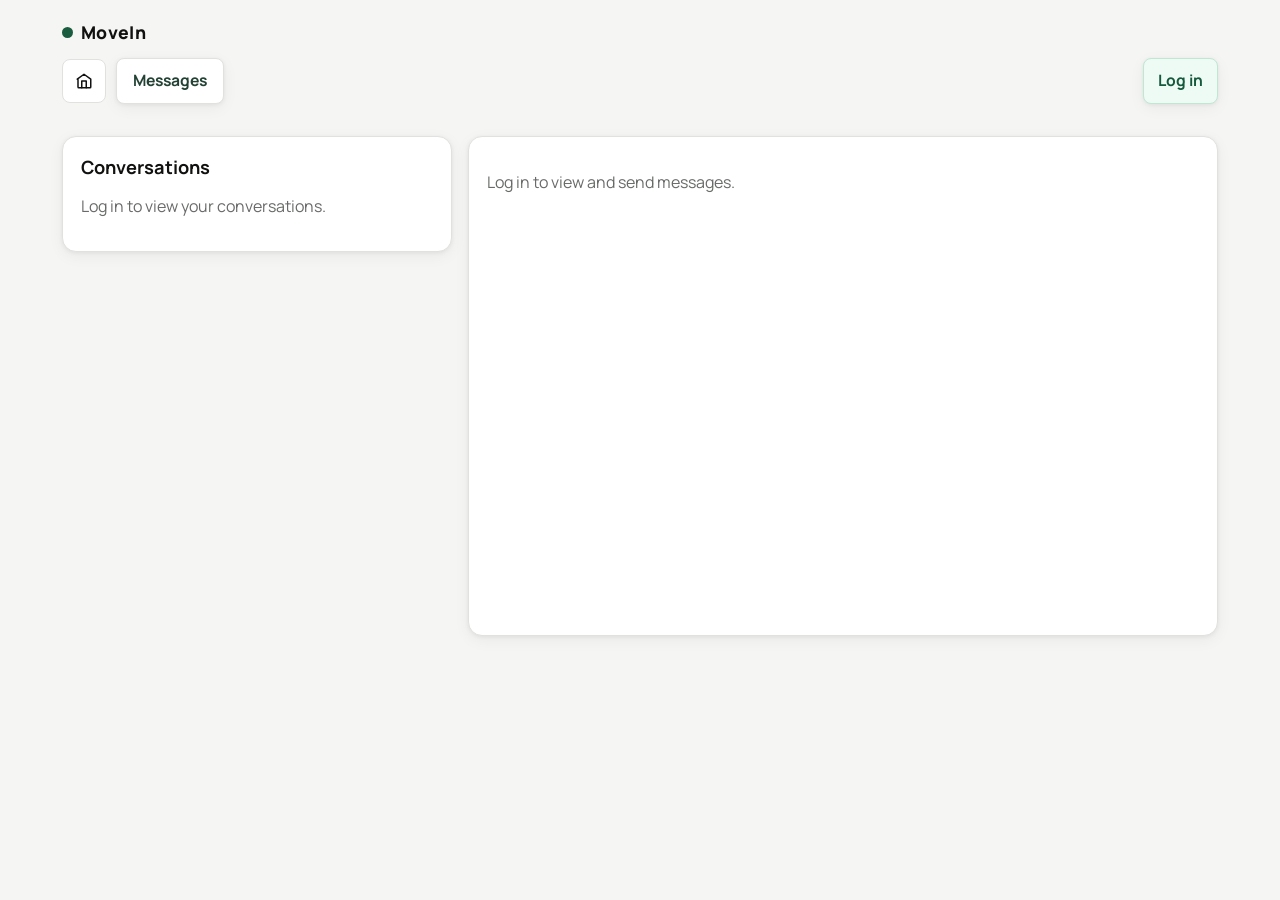
<file: messages.html>
<!doctype html>
<html lang="en">
<head>
	<meta charset="UTF-8">
	<meta name="viewport" content="width=device-width, initial-scale=1.0">
	<title>MoveIn Messages</title>
	<link rel="preconnect" href="https://fonts.googleapis.com">
	<link rel="preconnect" href="https://fonts.gstatic.com" crossorigin>
	<link href="https://fonts.googleapis.com/css2?family=Manrope:wght@400;500;600;700;800&family=Fraunces:opsz,wght@9..144,500;9..144,700&display=swap" rel="stylesheet">
	<link rel="stylesheet" href="styles.css">
</head>
<body>
	<div class="bg-shape bg-shape-1"></div>
	<div class="bg-shape bg-shape-2"></div>

	<header class="topbar">
		<a class="brand" href="index.html">
			<span class="brand-dot"></span>
			MoveIn
		</a>
		<div class="topbar-actions">
			<a class="home-btn" href="index.html" title="Home"><svg width="18" height="18" viewBox="0 0 24 24" fill="none" stroke="currentColor" stroke-width="2" stroke-linecap="round" stroke-linejoin="round"><path d="M3 9.5L12 3l9 6.5V20a1 1 0 0 1-1 1H5a1 1 0 0 1-1-1V9.5z"/><polyline points="9 21 9 12 15 12 15 21"/></svg></a>
			<a class="message-center-button" href="messages.html">Messages</a>
		</div>
	</header>

	<main class="shell">
		<section class="messages-layout" style="margin-top: 16px;">
			<article class="panel-card threads-column">
				<div class="threads-head">
					<h3>Conversations</h3>
					<button id="clearChats" class="btn ghost small-btn" type="button">Clear all</button>
				</div>
				<p id="messagesEmpty" class="message-empty">No messages yet. Start chatting from a listing.</p>
				<ul id="threadList" class="thread-list"></ul>
			</article>

			<article class="panel-card chat-column" id="chatColumn">
				<p class="message-empty" id="chatPlaceholder">Select a conversation to read and reply.</p>
				<div id="inlineChat" hidden>
					<div class="inline-chat-head">
						<div class="inline-chat-meta">
							<strong id="inlineChatTitle"></strong>
							<div id="inlineChatFacts" class="chat-facts"></div>
						</div>
						<a id="inlineChatLink" class="btn ghost small-btn" href="#">Go to listing</a>
					</div>
					<div id="inlineChatContact" class="chat-contact-card" hidden></div>
					<ul class="chat-log" id="inlineChatLog"></ul>
					<form id="inlineChatForm" class="inline-form">
						<input id="inlineChatInput" type="text" placeholder="Write a message..." required>
						<button class="btn primary" type="submit">Send</button>
					</form>
				</div>
			</article>
		</section>
	</main>

	<script src="auth.js"></script>
	<script src="messages.js"></script>
</body>
</html>
</file>
<file: styles.css>
:root {
  --bg: #f5f5f3;
  --panel: #ffffff;
  --text: #111110;
  --muted: #686b68;
  --line: #e1e1de;
  --accent: #1a5c3e;
  --accent-soft: #eef2ef;
  --shadow: 0 1px 4px rgba(0, 0, 0, 0.06), 0 4px 16px rgba(0, 0, 0, 0.05);
  --radius-lg: 14px;
  --radius-md: 8px;
}

* {
  box-sizing: border-box;
}

/* Home button — always first in topbar-actions */
.home-btn {
  border: 1px solid var(--line);
  background: #fff;
  color: var(--text);
  border-radius: 8px;
  min-height: 44px;
  width: 44px;
  padding: 0;
  display: inline-flex;
  align-items: center;
  justify-content: center;
  cursor: pointer;
  box-shadow: none;
  text-decoration: none;
  flex-shrink: 0;
  transition: background 0.15s, color 0.15s;
}

.home-btn:hover {
  background: #f4f4f2;
  color: var(--accent);
}

[hidden] {
  display: none !important;
}

body {
  margin: 0;
  background: var(--bg);
  color: var(--text);
  font-family: "Manrope", sans-serif;
  position: relative;
  min-height: 100vh;
}

.bg-shape {
  display: none;
}

.bg-shape-1 {
  display: none;
}

.bg-shape-2 {
  display: none;
}

.topbar {
  max-width: 1200px;
  margin: 0 auto;
  padding: 20px 22px 4px;
  display: flex;
  flex-direction: column;
  align-items: flex-start;
  gap: 14px;
}

.topbar-actions {
  display: flex;
  align-items: center;
  gap: 10px;
  width: 100%;
  flex-wrap: nowrap;
}

.topbar-actions .login-btn,
.topbar-actions .logout-btn,
.topbar-actions .message-center-button,
.topbar-actions .post-listing-button,
.topbar-actions .profile-btn {
  white-space: nowrap;
}

.brand {
  color: var(--text);
  text-decoration: none;
  font-weight: 800;
  letter-spacing: 0.3px;
  font-size: 1.1rem;
  display: inline-flex;
  align-items: center;
  gap: 8px;
}

.brand-dot {
  width: 11px;
  height: 11px;
  border-radius: 50%;
  background: var(--accent);
}

.role-switch {
  background: var(--panel);
  border: 1px solid var(--line);
  border-radius: 999px;
  padding: 4px;
  box-shadow: var(--shadow);
}

.pill {
  border: 0;
  border-radius: 999px;
  background: transparent;
  padding: 10px 14px;
  font-weight: 600;
  color: var(--muted);
  cursor: pointer;
}

.pill.is-active {
  background: var(--text);
  color: #fff;
}

.login-btn,
.logout-btn,
.profile-btn,
.message-center-button,
.post-listing-button {
  border: 1px solid var(--line);
  background: #fff;
  color: var(--text);
  border-radius: var(--radius-md);
  min-height: 46px;
  padding: 10px 16px;
  font-weight: 700;
  font-size: 0.98rem;
  line-height: 1;
  display: inline-flex;
  align-items: center;
  justify-content: center;
  gap: 8px;
  cursor: pointer;
  box-shadow: var(--shadow);
  text-decoration: none;
}

.login-btn {
  background: #fff;
  border-color: var(--line);
  color: var(--text);
  margin-left: auto;
}

.login-btn:hover,
.login-btn:focus-visible,
.login-btn:active {
  background: #f4f4f2;
  border-color: #ccc;
  color: var(--text);
}

.logout-btn {
  background: #fff;
  border-color: var(--line);
  color: #7a2222;
  margin-left: auto;
}

.logout-btn:hover,
.logout-btn:focus-visible,
.logout-btn:active {
  background: #fdeaea;
  border-color: #f5c2c2;
  color: #8b2020;
}

.profile-btn {
  background: #fff;
  border-color: var(--line);
  color: var(--text);
}

.profile-btn:hover,
.profile-btn:focus-visible,
.profile-btn:active {
  background: #f4f4f2;
  border-color: #ccc;
  color: var(--text);
}

.post-listing-button:hover {
  background: var(--accent-soft);
  border-color: #bde8d4;
}

.post-listing-menu {
  position: relative;
}

.post-listing-menu > summary {
  list-style: none;
}

.post-listing-menu > summary::-webkit-details-marker {
  display: none;
}

.post-listing-menu-list {
  position: absolute;
  right: 0;
  top: calc(100% + 8px);
  min-width: 180px;
  border: 1px solid var(--line);
  border-radius: 8px;
  background: #fff;
  box-shadow: var(--shadow);
  padding: 6px;
  display: grid;
  gap: 4px;
  z-index: 20;
}

.post-listing-menu-item {
  display: block;
  border-radius: 5px;
  padding: 9px 10px;
  color: var(--text);
  font-size: 0.86rem;
  font-weight: 600;
  text-decoration: none;
}

.post-listing-menu-item:hover {
  background: #f4f4f2;
}

.topbar-user {
  font-size: 0.86rem;
  font-weight: 700;
  color: var(--muted);
  padding: 0 4px;
  white-space: nowrap;
}

/* ── Auth modal ─────────────────────────────────────────────────────────── */
.auth-modal {
  position: fixed;
  inset: 0;
  z-index: 1000;
  display: flex;
  align-items: center;
  justify-content: center;
}

.auth-modal[hidden] {
  display: none;
}

.auth-backdrop {
  position: absolute;
  inset: 0;
  background: rgba(10, 20, 14, 0.5);
  backdrop-filter: blur(2px);
}

.auth-dialog {
  position: relative;
  background: #fff;
  border-radius: var(--radius-lg);
  box-shadow: 0 24px 60px rgba(14, 30, 20, 0.18);
  padding: 32px 28px 28px;
  width: min(460px, calc(100vw - 32px));
  max-height: calc(100vh - 32px);
  overflow-y: auto;
  display: flex;
  flex-direction: column;
  gap: 16px;
}

.profile-dialog {
  width: min(560px, calc(100vw - 32px));
}

.auth-view {
  display: flex;
  flex-direction: column;
  gap: 12px;
}

.profile-view {
  gap: 12px;
}

.auth-view[hidden] {
  display: none;
}

#loginForm,
#signupForm {
  display: grid;
  gap: 12px;
}

#profileForm {
  display: grid;
  gap: 10px;
}

.auth-title {
  margin: 0;
  font-family: "Fraunces", serif;
  font-size: 1.5rem;
}

.auth-hint {
  margin: 0;
  font-size: 0.84rem;
  color: var(--muted);
  background: #f4f4f2;
  border-radius: 6px;
  padding: 8px 12px;
}

.auth-label {
  font-size: 0.82rem;
  font-weight: 600;
  color: var(--muted);
  display: flex;
  flex-direction: column;
  gap: 6px;
}

.auth-input {
  width: 100%;
  border: 1px solid var(--line);
  border-radius: 12px;
  padding: 11px 12px;
  font: inherit;
  font-size: 0.95rem;
  background: #fff;
  color: var(--text);
}

.auth-input[type="file"] {
  padding: 9px 12px;
  background: #fbfdfb;
}

.auth-input[type="file"]::file-selector-button {
  border: 1px solid #bde8d4;
  background: var(--accent-soft);
  color: #11543b;
  border-radius: 999px;
  padding: 7px 12px;
  margin-right: 12px;
  font: inherit;
  font-weight: 700;
  cursor: pointer;
}

.auth-input:focus {
  outline: 2px solid rgba(26, 92, 62, 0.2);
  border-color: #7aaa92;
}

.auth-input.is-invalid {
  border-color: #d88a8a;
  background: #fff6f6;
  box-shadow: inset 0 0 0 1px rgba(216, 138, 138, 0.18);
}

.auth-input.is-invalid:focus {
  outline-color: #e0a0a0;
  border-color: #cc7676;
}

.auth-error {
  margin: 0;
  color: #8b2020;
  font-size: 0.84rem;
  font-weight: 600;
}

.auth-submit {
  align-self: stretch;
  padding: 12px;
  font-size: 1rem;
  margin-top: 2px;
}

.profile-actions {
  display: flex;
  gap: 10px;
  align-items: center;
  justify-content: flex-end;
  padding-top: 2px;
}

.profile-actions .auth-submit {
  margin-top: 0;
}

.profile-cancel {
  background: #fff;
  color: #4f6158;
}

.profile-cancel:hover,
.profile-cancel:focus-visible,
.profile-cancel:active {
  background: #f5f7f5;
  color: #324239;
}

.profile-delete-button {
  align-self: flex-end;
  border: 0;
  background: transparent;
  color: #9a6a6a;
  font-size: 0.8rem;
  font-weight: 600;
  padding: 2px 0 0;
  cursor: pointer;
  opacity: 0.92;
}

.profile-delete-button:hover,
.profile-delete-button:focus-visible {
  color: #885a5a;
  text-decoration: underline;
}

.auth-signup {
  align-self: stretch;
  padding: 12px;
  font-size: 1rem;
}

.auth-role-grid {
  display: grid;
  gap: 10px;
}

.auth-role-option {
  border: 1.5px solid var(--line);
  border-radius: 10px;
  background: #fff;
  padding: 14px 16px;
  text-align: left;
  display: grid;
  gap: 5px;
  cursor: pointer;
  color: var(--text);
  box-shadow: none;
}

.auth-role-option.is-active {
  background: #fff;
  border-color: var(--accent);
  box-shadow: 0 0 0 2px rgba(26, 92, 62, 0.12);
  transform: none;
}

.auth-role-label {
  font-size: 1rem;
  font-weight: 700;
  color: #203229;
}

.auth-role-copy {
  font-size: 0.84rem;
  line-height: 1.35;
  color: #43554a;
  font-weight: 600;
}

.auth-signup-panel {
  display: block;
}

.auth-coming-soon {
  margin: 0;
  color: #766e2f;
  font-size: 0.84rem;
  font-weight: 600;
  background: #fbf8e8;
  border: 1px solid #ece0ab;
  border-radius: 10px;
  padding: 8px 12px;
}

.auth-back-to-login {
  align-self: stretch;
  padding: 12px;
  font-size: 1rem;
}

.profile-summary {
  display: flex;
  align-items: center;
  gap: 14px;
  padding: 14px;
  margin-bottom: 2px;
  border: 1px solid var(--line);
  border-radius: 10px;
  background: #fff;
}

.profile-avatar {
  width: 72px;
  height: 72px;
  border-radius: 18px;
  object-fit: cover;
  border: 1px solid #d8e4dc;
  background: #fff;
  flex-shrink: 0;
}

.profile-summary-copy {
  display: grid;
  gap: 3px;
}

.profile-summary-name {
  margin: 0;
  font-weight: 800;
  color: var(--text);
}

.profile-summary-meta {
  margin: 0;
  color: var(--muted);
  font-size: 0.84rem;
  line-height: 1.35;
}

.profile-page-card {
  width: min(720px, 100%);
  margin: 8px auto 0;
  display: grid;
  gap: 12px;
}

.profile-page-title {
  margin: 0;
  font-family: "Fraunces", serif;
  font-size: clamp(1.8rem, 2.4vw, 2.2rem);
  line-height: 1.1;
}

.profile-page-form {
  display: grid;
  gap: 10px;
}

.profile-page-form.is-readonly .auth-input:disabled,
.profile-page-form.is-readonly .auth-input[disabled] {
  color: #2f3430;
  -webkit-text-fill-color: #2f3430;
  background: #f2f4f2;
  border-color: #d3dad5;
  opacity: 1;
}

.profile-page-actions {
  margin-top: 2px;
}

.auth-close {
  position: absolute;
  top: 12px;
  right: 14px;
  border: 0;
  background: transparent;
  font-size: 1rem;
  color: var(--muted);
  cursor: pointer;
  padding: 4px 6px;
  border-radius: 8px;
}

.auth-close:hover {
  background: var(--accent-soft);
  color: var(--text);
}

body.modal-open {
  overflow: hidden;
}

.message-center-button {
  color: #234235;
  border-radius: var(--radius-md);
}

.message-count {
  min-width: 20px;
  height: 20px;
  border-radius: 999px;
  display: inline-flex;
  align-items: center;
  justify-content: center;
  background: #e6e6e3;
  color: var(--text);
  font-size: 0.72rem;
  padding: 0 5px;
}

.shell {
  max-width: 1200px;
  margin: 0 auto;
  padding: 12px 22px 40px;
}

.hero {
  background: var(--panel);
  border: 1px solid var(--line);
  border-radius: var(--radius-md);
  box-shadow: var(--shadow);
  padding: 18px;
  animation: rise 0.5s ease;
}

.kicker {
  margin: 0;
  color: var(--muted);
  font-size: 0.75rem;
  font-weight: 700;
  letter-spacing: 0.14em;
  text-transform: uppercase;
}

h1 {
  margin: 10px 0 12px;
  font-family: "Fraunces", serif;
  font-size: clamp(2rem, 2.8vw, 2.9rem);
  line-height: 1.08;
}

.hero-copy {
  color: var(--muted);
  max-width: 740px;
  margin: 0 0 22px;
}

.search-grid {
  display: grid;
  grid-template-columns: repeat(4, minmax(0, 1fr));
  gap: 12px;
}

label {
  font-size: 0.82rem;
  font-weight: 600;
  color: var(--muted);
  display: flex;
  flex-direction: column;
  gap: 6px;
}

input,
select,
textarea,
button {
  font: inherit;
}

input,
select,
textarea {
  width: 100%;
  border: 1px solid var(--line);
  border-radius: 12px;
  padding: 11px 12px;
  background: #fff;
  color: var(--text);
}

input:focus,
select:focus,
textarea:focus {
  outline: 2px solid rgba(26, 92, 62, 0.25);
  border-color: #7aaa92;
}

textarea {
  min-height: 110px;
  resize: vertical;
}

.field-span-2 {
  grid-column: span 2;
}

.field-span-4 {
  grid-column: 1 / -1;
}

#postListingForm label {
  color: #41564d;
  font-weight: 700;
  font-size: 0.84rem;
}

#postListingForm.search-grid {
  grid-template-columns: 1fr;
  gap: 12px;
}

#postListingForm .post-form-section {
  border: 1px solid var(--line);
  border-radius: 10px;
  background: #fff;
  padding: 12px;
}

#postListingForm .post-form-section-title {
  margin: 0 0 10px;
}

#postListingForm .post-form-section-grid {
  display: grid;
  grid-template-columns: repeat(4, minmax(0, 1fr));
  gap: 10px;
}

#postListingForm .post-form-section-grid > .field-span-2 {
  grid-column: span 2;
}

#postListingForm .post-form-section-grid > .field-span-4 {
  grid-column: 1 / -1;
}

#postListingForm .post-form-section-grid > label {
  border: 1px solid #d8e8de;
  border-radius: 12px;
  background: #fcfefd;
  padding: 8px 10px;
}

#postListingForm .post-form-section-grid > label input,
#postListingForm .post-form-section-grid > label select,
#postListingForm .post-form-section-grid > label textarea {
  margin-top: 6px;
}

#postListingForm .post-form-section-grid .feature-pills,
#postListingForm .post-form-section-grid .map-picker-wrap,
#postListingForm .post-form-section-grid .post-actions {
  background: #fcfefd;
  border-radius: 12px;
}

#postListingForm .section-kicker {
  color: #3a5047;
  font-weight: 800;
  font-size: 0.76rem;
  letter-spacing: 0.09em;
}

.feature-pills {
  margin: 0;
  padding: 10px 12px 12px;
  border: 1px solid var(--line);
  border-radius: 12px;
  display: flex;
  flex-wrap: wrap;
  gap: 8px;
}

.feature-pills legend {
  padding: 0 6px;
  font-size: 0.84rem;
  font-weight: 700;
  color: #3f544b;
}

.feature-pills label {
  flex-direction: row;
  align-items: center;
  gap: 6px;
  padding: 6px 10px;
  border-radius: 999px;
  border: 1px solid var(--line);
  background: #fcfefd;
  font-size: 0.8rem;
  font-weight: 600;
  color: #2f4a3d;
}

.feature-pills input[type="checkbox"] {
  width: auto;
}

.map-picker-wrap {
  display: grid;
  gap: 8px;
}

.map-picker-hint {
  margin: 0;
}

.post-map-picker {
  height: 250px;
  border: 1px solid var(--line);
  border-radius: 12px;
  overflow: hidden;
  background: #f5faf7;
}

.map-location-readout {
  margin: 0;
  color: #2f5a47;
  font-weight: 600;
}

.post-actions {
  display: flex;
  flex-wrap: wrap;
  gap: 10px;
}

.post-actions .btn {
  min-width: 140px;
}

.listing-library {
  margin-top: 18px;
  border-top: 1px solid var(--line);
  padding-top: 14px;
}

.listing-library-head {
  display: flex;
  flex-wrap: wrap;
  justify-content: space-between;
  align-items: center;
  gap: 10px;
  margin-bottom: 10px;
}

.listing-library-head h3 {
  margin: 0;
  font-size: 1rem;
}

.listing-library-tabs {
  display: inline-flex;
  gap: 6px;
}

.listing-library-tabs .btn.is-active {
  background: var(--accent-soft);
  border-color: #9cd8bd;
  color: #0f5a3d;
}

.listing-library-item {
  display: flex;
  justify-content: space-between;
  align-items: flex-start;
  flex-wrap: wrap;
  gap: 10px;
}

.listing-library-actions {
  display: inline-flex;
  gap: 6px;
  align-items: center;
}

.listing-library-actions .btn.danger-action {
  color: #8b2020;
  border-color: #efc9c9;
  background: #fff3f3;
}

.listing-library-actions .btn.danger-action:hover,
.listing-library-actions .btn.danger-action:focus-visible,
.listing-library-actions .btn.danger-action:active {
  background: #fdeaea;
  border-color: #f5c2c2;
  color: #8b2020;
}

.listing-library-item strong {
  display: block;
  font-size: 0.92rem;
  color: #183528;
}

.listing-library-item .small {
  color: var(--muted);
}

.listing-status-row {
  margin-top: 6px;
  display: flex;
  flex-wrap: wrap;
  align-items: center;
  gap: 8px;
}

.listing-status-badge {
  display: inline-flex;
  align-items: center;
  border-radius: 4px;
  background: #f2f2f0;
  color: var(--text);
  border: 1px solid var(--line);
  padding: 3px 8px;
  font-size: 0.78rem;
  font-weight: 600;
}

.listing-status-select {
  width: auto;
  min-width: 130px;
  padding: 6px 10px;
  border-radius: 10px;
}

.landlord-listing-card {
  width: 100%;
}

.landlord-listing-card.landlord-listing-compact {
  grid-template-columns: 92px minmax(0, 1fr);
}

.landlord-listing-card.landlord-listing-compact .listing-image {
  grid-column: 1;
  grid-row: 1;
  height: 72px;
  min-height: 72px;
}

.landlord-listing-card.landlord-listing-compact .listing-content {
  grid-column: 2;
  grid-row: 1;
  padding: 10px 12px;
}

.landlord-card-actions {
  margin-top: 14px;
  display: flex;
  flex-wrap: wrap;
  align-items: flex-end;
  gap: 10px;
}

.landlord-card-actions label {
  display: grid;
  gap: 6px;
  color: var(--muted);
}

.landlord-card-actions .btn.danger-action {
  color: #8b2020;
  border-color: #efc9c9;
  background: #fff3f3;
}

.landlord-card-actions .btn.danger-action:hover,
.landlord-card-actions .btn.danger-action:focus-visible,
.landlord-card-actions .btn.danger-action:active {
  background: #fdeaea;
  border-color: #f5c2c2;
  color: #8b2020;
}

.listing-inline-details {
  width: 100%;
  display: grid;
  grid-template-columns: 120px minmax(0, 1fr);
  gap: 12px;
  margin-top: 8px;
  padding: 10px;
  border: 1px solid #d7e8dd;
  border-radius: 12px;
  background: #f8fcfa;
}

.listing-inline-image {
  width: 100%;
  height: 92px;
  object-fit: cover;
  border-radius: 10px;
  border: 1px solid #dceadf;
  background: #eef6f1;
}

.listing-inline-content {
  min-width: 0;
}

.listing-inline-heading {
  margin: 0 0 6px;
  font-size: 0.86rem;
  font-weight: 800;
  color: #13452f;
}

.listing-inline-description {
  margin: 0 0 8px;
  color: #4a6a5b;
  font-size: 0.82rem;
  line-height: 1.45;
}

.post-actions .btn.post-now-action {
  background: var(--accent);
  border: 1px solid #14472e;
  color: #fff;
}

.post-actions .btn.post-now-action:hover,
.post-actions .btn.post-now-action:focus-visible,
.post-actions .btn.post-now-action:active {
  background: #144530;
  border-color: #0f3322;
  color: #fff;
}

.post-actions .btn.save-draft-action {
  color: #1f4f8f;
  border-color: #bcd0ea;
  background: #eef4ff;
}

.post-actions .btn.save-draft-action:hover,
.post-actions .btn.save-draft-action:focus-visible,
.post-actions .btn.save-draft-action:active {
  color: #153c6d;
  border-color: #a8c1e5;
  background: #e4eeff;
}

.post-actions .btn.danger-action {
  color: #8b2020;
  border-color: #efc9c9;
  background: #fff3f3;
}

.post-actions .btn.danger-action:hover,
.post-actions .btn.danger-action:focus-visible,
.post-actions .btn.danger-action:active {
  background: #fdeaea;
  border-color: #f5c2c2;
  color: #8b2020;
}

.btn {
  border: 1px solid transparent;
  border-radius: var(--radius-md);
  padding: 12px 14px;
  font-weight: 700;
  cursor: pointer;
}

#searchForm .btn {
  align-self: end;
  min-height: 46px;
}

.primary {
  background: var(--accent);
  color: #fff;
}

.reset-filters-btn {
  align-self: end;
}

.ghost {
  border: 1px solid var(--line);
  background: #fff;
  color: var(--text);
}

.btn.login-btn {
  background: #eefaf4;
  border-color: #bfe7d3;
  color: #165a3d;
}

.btn.login-btn:hover,
.btn.login-btn:focus-visible,
.btn.login-btn:active {
  background: #e2f3ea;
  border-color: #adddc6;
  color: #104d34;
}

.btn.logout-btn {
  background: #fff3f3;
  border-color: #efc9c9;
  color: #8b2020;
}

.btn.logout-btn:hover,
.btn.logout-btn:focus-visible,
.btn.logout-btn:active {
  background: #fdeaea;
  border-color: #f5c2c2;
  color: #8b2020;
}

.results-head {
  margin-top: 26px;
  display: flex;
  justify-content: space-between;
  align-items: baseline;
}

h2 {
  margin: 0;
  font-size: 1.2rem;
}

.result-count {
  margin: 0;
  color: var(--muted);
  font-size: 0.92rem;
}

.layout-grid {
  margin-top: 12px;
  display: grid;
  grid-template-columns: 1fr;
  gap: 16px;
}

.card-grid {
  display: flex;
  gap: 14px;
}

.cards-column {
  flex: 1 1 0;
  display: flex;
  flex-direction: column;
  gap: 14px;
  min-width: 0;
}

.listing-card {
  display: grid;
  grid-template-columns: 1fr minmax(120px, 42%);
  background: var(--panel);
  border-radius: var(--radius-md);
  border: 1px solid var(--line);
  overflow: hidden;
  box-shadow: var(--shadow);
  transition: border-color 0.24s ease, box-shadow 0.24s ease;
  animation: rise 0.5s ease;
  align-self: stretch;
  width: 100%;
  cursor: pointer;
  position: relative;
}

.listing-card.is-expanded {
  border-color: var(--accent);
  box-shadow: 0 0 0 2px rgba(26, 92, 62, 0.1), var(--shadow);
}

.listing-card.is-expanded .card-details {
  grid-column: 1 / -1;
  width: 100%;
  margin-top: 12px;
}

.listing-image {
  grid-column: 2;
  grid-row: 1;
  width: 100%;
  height: 100%;
  min-height: 170px;
  object-fit: cover;
}

.listing-content {
  grid-column: 1;
  grid-row: 1;
  padding: 14px;
  display: flex;
  flex-direction: column;
  gap: 6px;
}

.listing-row {
  display: flex;
  justify-content: flex-start;
  gap: 8px;
  align-items: flex-start;
  min-width: 0;
}

.listing-title {
  margin: 0;
  font-size: 1.05rem;
  line-height: 1.25;
  max-width: 100%;
  min-width: 0;
  display: -webkit-box;
  -webkit-line-clamp: 2;
  -webkit-box-orient: vertical;
  overflow: hidden;
  overflow-wrap: anywhere;
  word-break: break-word;
}

.listing-title.is-compact {
  font-size: 1.05rem;
  line-height: 1.25;
}

.listing-price {
  margin: 0;
  position: absolute;
  top: 10px;
  right: 10px;
  z-index: 2;
  background: rgba(245, 245, 243, 0.94);
  color: var(--text);
  border: 1px solid rgba(17, 17, 16, 0.14);
  border-radius: 4px;
  padding: 5px 10px;
  font-size: 0.84rem;
  font-weight: 700;
  letter-spacing: 0.01em;
  white-space: nowrap;
  box-shadow: 0 1px 6px rgba(0, 0, 0, 0.08);
}

.listing-meta-row {
  display: flex;
  justify-content: flex-start;
  align-items: center;
  gap: 12px;
}

.listing-subtitle {
  margin: 0;
  color: var(--muted);
  font-size: 0.84rem;
  line-height: 1.35;
  overflow-wrap: anywhere;
}

.listing-posted-date {
  margin: 0;
  color: #7a8a82;
  font-size: 0.84rem;
  line-height: 1.35;
  white-space: normal;
  overflow-wrap: anywhere;
}

.listing-rent-type {
  margin: 0;
  color: #1d3529;
  font-size: 0.84rem;
  line-height: 1.35;
  font-weight: 600;
  white-space: normal;
  overflow: visible;
  text-overflow: clip;
  overflow-wrap: anywhere;
}

.card-available {
  display: inline-block;
  margin: 0;
  font-size: 0.82rem;
  line-height: 1.3;
  font-weight: 600;
  color: var(--accent);
  background: transparent;
  border-radius: 0;
  padding: 0;
}

.card-available.is-unavailable {
  color: #7b1f1f;
  background: #f9eded;
  border: 1px solid #e7c3c3;
  border-radius: 999px;
  padding: 2px 9px;
  font-weight: 700;
}

.card-details {
  width: 100%;
  max-height: 0;
  opacity: 0;
  overflow: hidden;
  transition: max-height 0.34s ease, opacity 0.25s ease, margin-top 0.25s ease;
  margin-top: 0;
  cursor: default;
}

.view-details {
  align-self: stretch;
  width: 100%;
  margin-top: auto;
  padding: 6px 10px;
  min-height: 32px;
  font-size: 0.76rem;
}

.details-actions {
  margin-top: 14px;
  display: flex;
  justify-content: flex-end;
}

.card-details.open {
  max-height: 2400px;
  opacity: 1;
  margin-top: 12px;
}

.card-details-inner {
  border-top: 1px solid var(--line);
  padding: 12px 20px 14px;
}

.card-details-inner h4 {
  margin: 10px 0 8px;
  font-size: 1rem;
}

.photo-row {
  display: grid;
  grid-template-columns: repeat(3, minmax(0, 1fr));
  gap: 8px;
  margin-bottom: 12px;
}

.photo-thumb {
  border: 0;
  padding: 0;
  background: transparent;
  border-radius: 10px;
  cursor: pointer;
  overflow: hidden;
}

.photo-row img {
  width: 100%;
  height: 82px;
  object-fit: cover;
  border-radius: 10px;
  transition: transform 0.25s ease;
}

.photo-thumb:hover img {
  transform: scale(1.04);
}

.photo-thumb:focus-visible {
  outline: 2px solid #9cd8bd;
  outline-offset: 2px;
}

.details-text {
  margin: 0 0 12px;
  font-size: 0.92rem;
  line-height: 1.5;
  color: #22352c;
}

.details-ownership {
  margin: 0 0 12px;
  color: #2f4a3d;
  font-size: 0.84rem;
  font-weight: 600;
}

.section-kicker {
  margin: 0 0 6px;
  font-size: 0.74rem;
  letter-spacing: 0.08em;
  text-transform: uppercase;
  color: var(--muted);
}

.details-list {
  margin: 0 0 12px;
  padding: 0;
  list-style: none;
  border: 1px solid var(--line);
  border-radius: 12px;
  overflow: hidden;
}

.details-list li {
  display: flex;
  justify-content: space-between;
  gap: 12px;
  padding: 8px 10px;
  font-size: 0.84rem;
  background: #fff;
  border-bottom: 1px solid var(--line);
}

.details-list li:last-child {
  border-bottom: 0;
}

.details-list span {
  color: var(--muted);
}

.details-list strong {
  color: #1d3529;
  font-weight: 700;
  text-align: right;
}

.map-wrap iframe {
  width: 100%;
  height: 180px;
  border: 0;
  border-radius: 12px;
}

.chat-box {
  border: 1px solid var(--line);
  border-radius: 8px;
  padding: 8px;
  background: #fff;
  transition: box-shadow 0.4s ease, border-color 0.4s ease;
}

.chat-box.highlight {
  border-color: var(--accent);
  box-shadow: 0 0 0 2px rgba(26, 92, 62, 0.1);
}

.chat-log {
  margin: 0 0 6px;
  padding: 0;
  list-style: none;
  display: grid;
  gap: 6px;
  max-height: 130px;
  overflow: auto;
}

.chat-log li {
  display: grid;
  grid-template-columns: minmax(0, 1fr) auto;
  align-items: start;
  gap: 8px;
  font-size: 0.84rem;
  line-height: 1.3;
  background: #f4f4f2;
  border-radius: 6px;
  padding: 6px 8px;
}

.chat-log li.me {
  background: #ecf4ff;
}

.chat-message-text {
  display: block;
  min-width: 0;
  overflow-wrap: anywhere;
}

.chat-message-time {
  text-align: right;
  font-size: 0.72rem;
  line-height: 1.2;
  color: var(--muted);
  white-space: nowrap;
  align-self: start;
}

.inline-form {
  display: grid;
  grid-template-columns: 1fr auto;
  gap: 8px;
}

.small {
  font-size: 0.78rem;
  margin: 4px 2px 0;
}

.messages-layout {
  display: grid;
  grid-template-columns: minmax(0, 390px) minmax(0, 1fr);
  gap: 16px;
  align-items: start;
}

.threads-column {
  position: sticky;
  top: 14px;
  min-width: 0;
}

.chat-column {
  min-height: 500px;
  display: flex;
  flex-direction: column;
  min-width: 0;
}

.thread-item {
  border: 1px solid var(--line);
  border-radius: 8px;
  padding: 12px;
  background: #fff;
  cursor: pointer;
  transition: background 0.15s, border-color 0.15s;
  overflow: hidden;
}

.thread-inline-chat {
  display: none;
}

.thread-item:hover {
  background: var(--accent-soft);
  border-color: var(--line);
}

.thread-item.is-active {
  background: var(--accent-soft);
  border-color: var(--accent);
}

.thread-item strong {
  display: block;
  margin-bottom: 0;
  color: #183528;
  word-break: break-word;
}

.thread-item-head {
  display: flex;
  justify-content: space-between;
  align-items: flex-start;
  gap: 8px;
  margin-bottom: 5px;
}

.thread-item-title {
  margin: 0;
  min-width: 0;
  flex: 1 1 auto;
}

.thread-item-price {
  margin: 0;
  padding: 0;
  border: 0;
  background: transparent;
  box-shadow: none;
  border-radius: 0;
  color: #2d4339;
  font-weight: 700;
  letter-spacing: 0;
  line-height: 1.25;
  flex-shrink: 0;
}

.thread-item-title,
.thread-item-price {
  font-size: 0.98rem;
  line-height: 1.25;
}

.thread-item-meta {
  margin: 0 0 5px;
  font-size: 0.88rem;
  line-height: 1.3;
}

.thread-item .thread-preview {
  display: block;
  color: var(--muted);
  font-size: 0.88rem;
  line-height: 1.3;
  white-space: nowrap;
  overflow: hidden;
  text-overflow: ellipsis;
}

.inline-chat-head {
  display: flex;
  justify-content: space-between;
  align-items: center;
  gap: 10px;
  margin-bottom: 12px;
}

#inlineChatLink {
  white-space: nowrap;
  flex-shrink: 0;
}

.inline-chat-meta {
  min-width: 0;
}

.inline-chat-meta strong {
  display: block;
  margin-bottom: 8px;
}

.chat-facts {
  display: flex;
  flex-wrap: wrap;
  gap: 8px;
}

.chat-fact {
  display: inline-flex;
  align-items: center;
  border-radius: 999px;
  padding: 4px 10px;
  font-size: 0.76rem;
  font-weight: 700;
}

.chat-fact.price {
  background: #f2f2f0;
  color: var(--text);
}

.chat-fact.availability {
  background: #f2f2f0;
  color: var(--accent);
}

.chat-contact-card {
  display: grid;
  grid-template-columns: 56px 1fr;
  gap: 12px;
  align-items: center;
  margin-bottom: 12px;
  padding: 12px;
  border: 1px solid var(--line);
  border-radius: 10px;
  background: #fff;
}

.chat-contact-avatar {
  width: 56px;
  height: 56px;
  border-radius: 16px;
  object-fit: cover;
  border: 1px solid #d8e4dc;
  background: #fff;
}

.chat-contact-copy {
  min-width: 0;
}

.chat-contact-name {
  margin: 0 0 4px;
  font-weight: 800;
  color: var(--text);
}

.chat-contact-meta {
  margin: 0;
  color: var(--muted);
  font-size: 0.84rem;
  line-height: 1.35;
}

.small-btn {
  padding: 7px 12px;
  font-size: 0.82rem;
}

#inlineChatLog {
  max-height: 380px;
  overflow: auto;
  margin-bottom: 10px;
}

.panel-card {
  background: var(--panel);
  border: 1px solid var(--line);
  border-radius: var(--radius-lg);
  box-shadow: var(--shadow);
  padding: 18px;
}

.panel-card h3 {
  margin: 0 0 12px;
  font-size: 1.14rem;
}

.threads-head {
  display: flex;
  justify-content: space-between;
  align-items: center;
  margin-bottom: 12px;
}

.threads-head h3 {
  margin: 0;
}

.thread-list {
  list-style: none;
  margin: 0;
  padding: 0;
  display: grid;
  gap: 8px;
}

.message-empty {
  color: var(--muted);
}

.lightbox-open {
  overflow: hidden;
}

.lightbox {
  position: fixed;
  inset: 0;
  z-index: 999;
}

.lightbox-backdrop {
  position: absolute;
  inset: 0;
  background: rgba(10, 18, 14, 0.78);
  backdrop-filter: blur(2px);
}

.lightbox-dialog {
  position: absolute;
  inset: 20px;
  display: grid;
  grid-template-columns: auto 1fr auto;
  align-items: center;
  gap: 14px;
}

.lightbox-image {
  width: 100%;
  max-height: calc(100vh - 80px);
  object-fit: contain;
  border-radius: 14px;
  background: #fff;
}

.lightbox-nav,
.lightbox-close {
  border: 0;
  background: rgba(255, 255, 255, 0.18);
  color: #fff;
  font-weight: 700;
  cursor: pointer;
}

.lightbox-nav {
  width: 44px;
  height: 44px;
  border-radius: 50%;
  font-size: 1.3rem;
}

.lightbox-close {
  position: absolute;
  top: -6px;
  right: 0;
  border-radius: 10px;
  padding: 10px 12px;
}

@keyframes rise {
  from {
    opacity: 0;
    transform: translateY(8px);
  }
  to {
    opacity: 1;
    transform: translateY(0);
  }
}

@media (max-width: 1040px) {
  .search-grid {
    grid-template-columns: 1fr 1fr;
  }

  #postListingForm .post-form-section-grid {
    grid-template-columns: 1fr 1fr;
  }
}

@media (max-width: 720px) {

  .topbar {
    flex-direction: column;
    gap: 8px;
    align-items: flex-start;
    padding: 10px 14px 6px;
  }

  .topbar-actions {
    flex-direction: row;
    align-items: center;
    gap: 6px;
    margin-left: 0;
    width: 100%;
    justify-content: flex-start;
    flex-wrap: nowrap;
  }

  .topbar-user {
    display: none;
  }

  .role-switch {
    display: none;
  }

  .login-btn,
  .logout-btn,
  .message-center-button,
  .post-listing-button,
  .profile-btn {
    min-height: 34px;
    padding: 6px 10px;
    font-size: 0.78rem;
    border-radius: var(--radius-md);
    white-space: nowrap;
    flex: 0 0 auto;
  }

  .home-btn {
    min-height: 34px;
    width: 34px;
    border-radius: var(--radius-md);
  }

  .message-center-button {
    gap: 6px;
    border-radius: var(--radius-md);
  }

  input,
  input[type="text"],
  input[type="number"],
  input[type="url"],
  input[type="date"],
  input[type="password"],
  input[type="email"],
  input[type="tel"],
  input[type="search"],
  select,
  textarea,
  .auth-input {
    font-size: 16px;
  }

  .hero {
    padding: 14px 14px 12px;
  }

  .kicker {
    display: none;
  }

  h1 {
    font-size: 1.4rem;
    margin: 0 0 8px;
  }

  .hero-copy {
    display: none;
  }

  .shell {
    padding: 8px 12px 30px;
  }

  .results-head {
    margin-top: 14px;
  }

  .search-grid {
    grid-template-columns: 1fr 1fr;
    gap: 8px;
  }

  .sort-price-btn {
    grid-column: 1 / -1;
    width: 100%;
  }

  .profile-page-card {
    width: 100%;
    margin-top: 6px;
  }

  #postListingForm .post-form-section-grid {
    grid-template-columns: 1fr;
    gap: 8px;
  }

  .field-span-2,
  .field-span-4 {
    grid-column: span 2;
  }

  #postListingForm .post-form-section-grid > .field-span-2,
  #postListingForm .post-form-section-grid > .field-span-4 {
    grid-column: 1 / -1;
  }

  .post-actions .btn {
    flex: 1 1 100%;
  }

  .listing-library-head {
    flex-direction: column;
    align-items: flex-start;
  }

  .card-grid {
    display: grid;
    grid-template-columns: 1fr;
    gap: 12px;
  }

  .cards-column {
    width: 100%;
    gap: 10px;
  }

  .listing-card {
    width: 100%;
    max-width: 100%;
    grid-template-columns: minmax(0, 1fr) 136px;
  }

  .listing-image {
    height: 170px;
    min-height: 170px;
    max-height: 170px;
    width: 136px;
    align-self: start;
  }

  .listing-row {
    flex-wrap: nowrap;
    align-items: flex-start;
  }

  .listing-price {
    top: 8px;
    right: 8px;
    font-size: 0.78rem;
    padding: 4px 8px;
  }

  .listing-title {
    margin-top: 0;
    min-width: 0;
  }

  .listing-content {
    min-width: 0;
    overflow: hidden;
  }

  .thread-item-head {
    gap: 6px;
    margin-bottom: 3px;
  }

  .thread-item-title,
  .thread-item-price {
    font-size: 14px;
    line-height: 1.18;
  }

  .thread-item-meta {
    font-size: 13px;
    line-height: 1.22;
    margin-bottom: 2px;
  }

  .thread-item .thread-preview {
    font-size: 13px;
    line-height: 1.22;
  }

  .listing-subtitle {
    display: block;
  }

  .listing-posted-date,
  .listing-rent-type {
    display: block;
  }

  .card-available {
    display: inline-block;
  }

  .view-details {
    display: none;
  }

  .card-details-inner {
    padding: 10px 12px 12px;
  }

  .photo-row {
    display: grid;
    grid-template-columns: repeat(3, minmax(0, 1fr));
    gap: 6px;
    margin-bottom: 10px;
  }

  .photo-row img {
    height: 72px;
  }

  .details-list {
    margin: 0 0 8px;
  }

  .details-list li {
    display: grid;
    grid-template-columns: minmax(0, 1fr) auto;
    align-items: start;
  }

  .details-list strong {
    min-width: 0;
    overflow-wrap: anywhere;
  }

  .details-text {
    margin: 0 0 8px;
  }

  .map-wrap iframe {
    height: 120px;
  }

  .card-details.open {
    max-height: 1500px;
  }

  .messages-layout {
    grid-template-columns: 1fr;
  }

  .chat-column {
    display: none;
  }

  .chat-column {
    min-height: unset;
  }

  .thread-inline-chat {
    display: block;
    max-height: 0;
    opacity: 0;
    overflow: hidden;
    transition: max-height 0.34s ease, opacity 0.25s ease, margin-top 0.25s ease;
    margin-top: 0;
  }

  .thread-item.is-expanded .thread-inline-chat {
    max-height: 600px;
    opacity: 1;
    margin-top: 10px;
  }

  .thread-inline-chat .chat-log {
    max-height: 220px;
  }

  .chat-log {
    max-height: 220px;
  }

  .inline-chat-head {
    align-items: flex-start;
  }

  #inlineChatLink {
    padding: 7px 10px;
    font-size: 0.84rem;
  }

  .threads-column {
    position: static;
  }

  .lightbox-dialog {
    inset: 12px;
    gap: 8px;
    grid-template-columns: 36px 1fr 36px;
  }

  .lightbox-nav {
    width: 36px;
    height: 36px;
    font-size: 1rem;
  }

}
</file>
